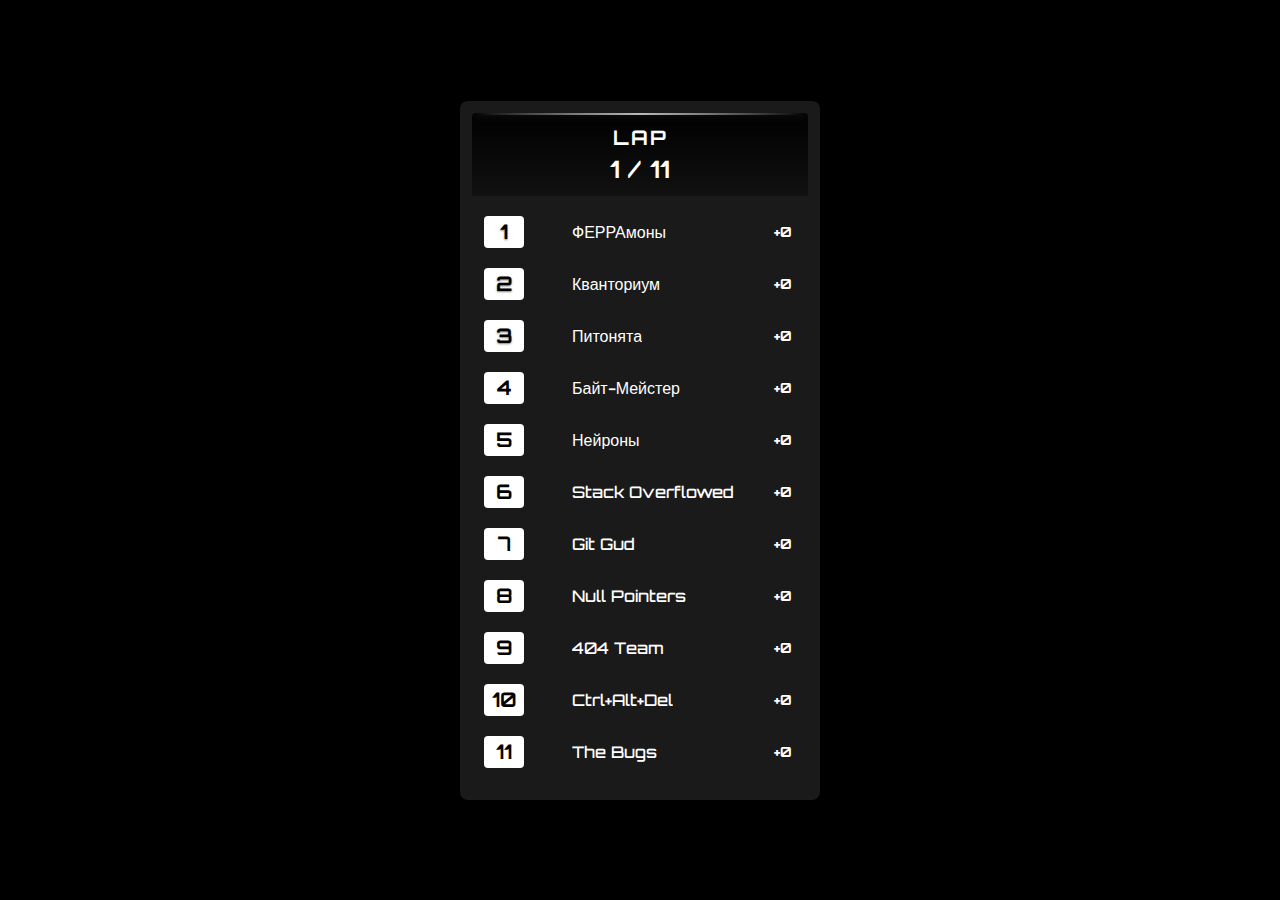
<file: state_index.html>
<!DOCTYPE html>
<html lang="ru">
<head>
  <meta charset="UTF-8">
  <meta name="viewport" content="width=device-width, initial-scale=1.0">
  <title>F1 LIVE TIMING</title>
  <!-- Orbitron — как в F1 -->
  <link href="https://fonts.googleapis.com/css2?family=Orbitron  :wght@400;700&display=swap" rel="stylesheet">
  <style>
    :root {
      --bg: #000000;
      --text: #ffffff;
      --gray: #1a1a1a;
      --row-height: 48px;
    }

    * { margin: 0; padding: 0; box-sizing: border-box; font-family: 'Orbitron', 'Segoe UI', sans-serif; }

    body {
      background: var(--bg);
      color: var(--text);
      overflow: hidden;
      height: 100vh;
      display: flex;
      justify-content: center;
      align-items: center;
      font-size: 16px;
    }

    .timing-board {
      width: 360px;
      background: var(--gray);
      border-radius: 8px;
      padding: 12px;
      box-shadow: 0 0 20px rgba(0,0,0,0.5);
      position: relative;
    }

    /* === ШАПКА — ТОЧНАЯ КОПИЯ F1 LIVE TIMING === */
    .lap-header {
      background: linear-gradient(to bottom, #000, #111);
      color: white;
      text-align: center;
      padding: 12px 0;
      font-weight: 700;
      font-size: 20px;
      letter-spacing: 1px;
      border-radius: 4px 4px 0 0;
      position: relative;
      overflow: hidden;
    }

    .lap-header::before {
      content: '';
      position: absolute;
      top: 0;
      left: 0;
      right: 0;
      height: 2px;
      background: linear-gradient(to right, transparent, white, transparent);
      opacity: 0.6;
    }

    .lap-title {
      font-size: 20px;
      font-weight: 700;
      letter-spacing: 2px;
      text-transform: uppercase;
      margin-bottom: 4px;
    }

    .lap-counter {
      font-size: 24px;
      font-weight: 700;
      letter-spacing: 1px;
    }

    /* Блик сверху */
    .lap-header::after {
      content: '';
      position: absolute;
      top: 0;
      left: 0;
      right: 0;
      height: 2px;
      background: linear-gradient(to right, transparent, rgba(255,255,255,0.3), transparent);
      box-shadow: 0 0 10px rgba(255,255,255,0.2);
    }

    .teams-container {
      max-height: 600px;
      overflow-y: auto;
      padding: 8px 0;
    }

    .team-row {
      display: flex;
      align-items: center;
      height: var(--row-height);
      padding: 0 12px;
      margin: 4px 0;
      background: var(--gray);
      border-radius: 4px;
      transition: all 0.3s ease;
      position: relative;
    }

    .position {
      width: 40px;
      height: 32px;
      display: flex;
      align-items: center;
      justify-content: center;
      background: white;
      color: black;
      font-weight: bold;
      font-size: 20px;
      border-radius: 4px;
      margin-right: 8px;
    }

    .team-info {
      flex: 1;
      display: flex;
      align-items: center;
      gap: 8px;
      padding-left: 8px;
    }

    .team-flag {
      width: 24px;
      height: 24px;
      border-radius: 4px;
      display: flex;
      align-items: center;
      justify-content: center;
      font-size: 16px;
      font-weight: bold;
    }

    .team-name {
      font-size: 16px;
      font-weight: 500;
      white-space: nowrap;
      overflow: hidden;
      text-overflow: ellipsis;
    }

    .points-change {
      width: 50px;
      text-align: right;
      font-size: 14px;
      color: white;
      font-weight: bold;
      padding: 2px 4px;
      border-radius: 4px;
    }

    .points-change.pos {
      background: rgba(0, 255, 0, 0.15);
    }

    .points-change.neg {
      background: rgba(225, 6, 0, 0.15);
    }

    /* 🏆 ПЬЕДЕСТАЛ — ТЁМНЫЕ МЕТАЛЛЫ */
    .rank-1 .position {
      color: black;
      background: white;
      font-weight: bold;
      text-shadow: 0 1px 2px rgba(0,0,0,0.5);
    }
    .rank-2 .position {
      color: black; /* Dark Gray — тёмно-серебряный */
      background: white;
      font-weight: bold;
      text-shadow: 0 1px 2px rgba(0,0,0,0.5);
    }
    .rank-3 .position {
      color: black; /* Dark Bronze — тёмно-бронзовый */
      background: white;
      font-weight: bold;
      text-shadow: 0 1px 2px rgba(0,0,0,0.5);
    }

    /* Прокрутка */
    .teams-container::-webkit-scrollbar {
      width: 6px;
    }
    .teams-container::-webkit-scrollbar-thumb {
      background: rgba(255,255,255,0.2);
      border-radius: 3px;
    }
  </style>
</head>
<body>

<div class="timing-board">
  <div class="lap-header">
    <div class="lap-title">LAP</div>
    <div class="lap-counter">1 / 11</div>
  </div>
  <div class="teams-container" id="teams-container"></div>
</div>

<script>
  // === ДАННЫЕ КОМАНД ===
  const teams = [
    { id: 1, name: "ФЕРРАмоны", car: 1,},
    { id: 2, name: "Кванториум", car: 2,},
    { id: 3, name: "Питонята", car: 3,},
    { id: 4, name: "Байт-Мейстер", car: 4,},
    { id: 5, name: "Нейроны", car: 5,},
    { id: 6, name: "Stack Overflowed", car: 6,},
    { id: 7, name: "Git Gud", car: 7,},
    { id: 8, name: "Null Pointers", car: 8,},
    { id: 9, name: "404 Team", car: 9,},
    { id:10, name: "Ctrl+Alt+Del", car:10,},
    { id:11, name: "The Bugs", car:11,},
  ];

  let scores = {}; // { id: points }
  let currentRanking = [];
  let lastScoresHash = "";

  // === GIST CONFIG ===
  const GIST_ID = "a1b2c3d4e5f6"; // ← ЗАМЕНИ НА СВОЙ ID
  const GIST_RAW_URL = `https://gist.githubusercontent.com/YOUR_GITHUB_NAME/  ${GIST_ID}/raw/f1-scores.json`;

  async function fetchScores() {
    try {
      const res = await fetch(GIST_RAW_URL + "?t=" + Date.now());
      if (!res.ok) throw new Error("Gist not found");
      const data = await res.json();
      delete data.last_update;
      return data;
    } catch (e) {
      console.warn("⚠️ Не удалось загрузить баллы", e);
      return {};
    }
  }

  function renderTable() {
    const container = document.getElementById('teams-container');
    container.innerHTML = '';

    // Пересортировка по баллам
    currentRanking = [...teams]
      .sort((a, b) => (scores[b.id] || 0) - (scores[a.id] || 0) || a.id - b.id)
      .map(t => t.id);

    currentRanking.forEach((id, index) => {
      const team = teams.find(t => t.id === id);
      const rank = index + 1;
      const row = document.createElement('div');
      row.className = `team-row rank-${rank}`;
      row.dataset.id = id;
      row.dataset.rank = rank;

      // Позиция в белом квадратике
      const posSpan = document.createElement('span');
      posSpan.className = 'position';
      posSpan.textContent = rank;
      row.appendChild(posSpan);

      const infoDiv = document.createElement('div');
      infoDiv.className = 'team-info';

      const flagSpan = document.createElement('span');
      flagSpan.className = 'team-flag';
      flagSpan.textContent = team.flag;
      infoDiv.appendChild(flagSpan);

      const nameSpan = document.createElement('span');
      nameSpan.className = 'team-name';
      nameSpan.textContent = team.name;
      infoDiv.appendChild(nameSpan);

      row.appendChild(infoDiv);

      // Баллы — белый текст на цветном фоне
      const pointsSpan = document.createElement('span');
      pointsSpan.className = 'points-change';
      const change = scores[team.id] || 0;
      pointsSpan.textContent = `${change >= 0 ? '+' : ''}${change}`;
      if (change > 0) pointsSpan.classList.add('pos');
      if (change < 0) pointsSpan.classList.add('neg');
      row.appendChild(pointsSpan);

      container.appendChild(row);
    });
  }

  async function updateRanking() {
    const newScores = await fetchScores();
    const newHash = JSON.stringify(newScores);

    if (newHash !== lastScoresHash) {
      lastScoresHash = newHash;
      scores = newScores;
      renderTable();
    }
  }

  // AUTO-POLLING
  setInterval(updateRanking, 2000);

  // INIT
  updateRanking();
</script>

</body>
</html>
</file>
